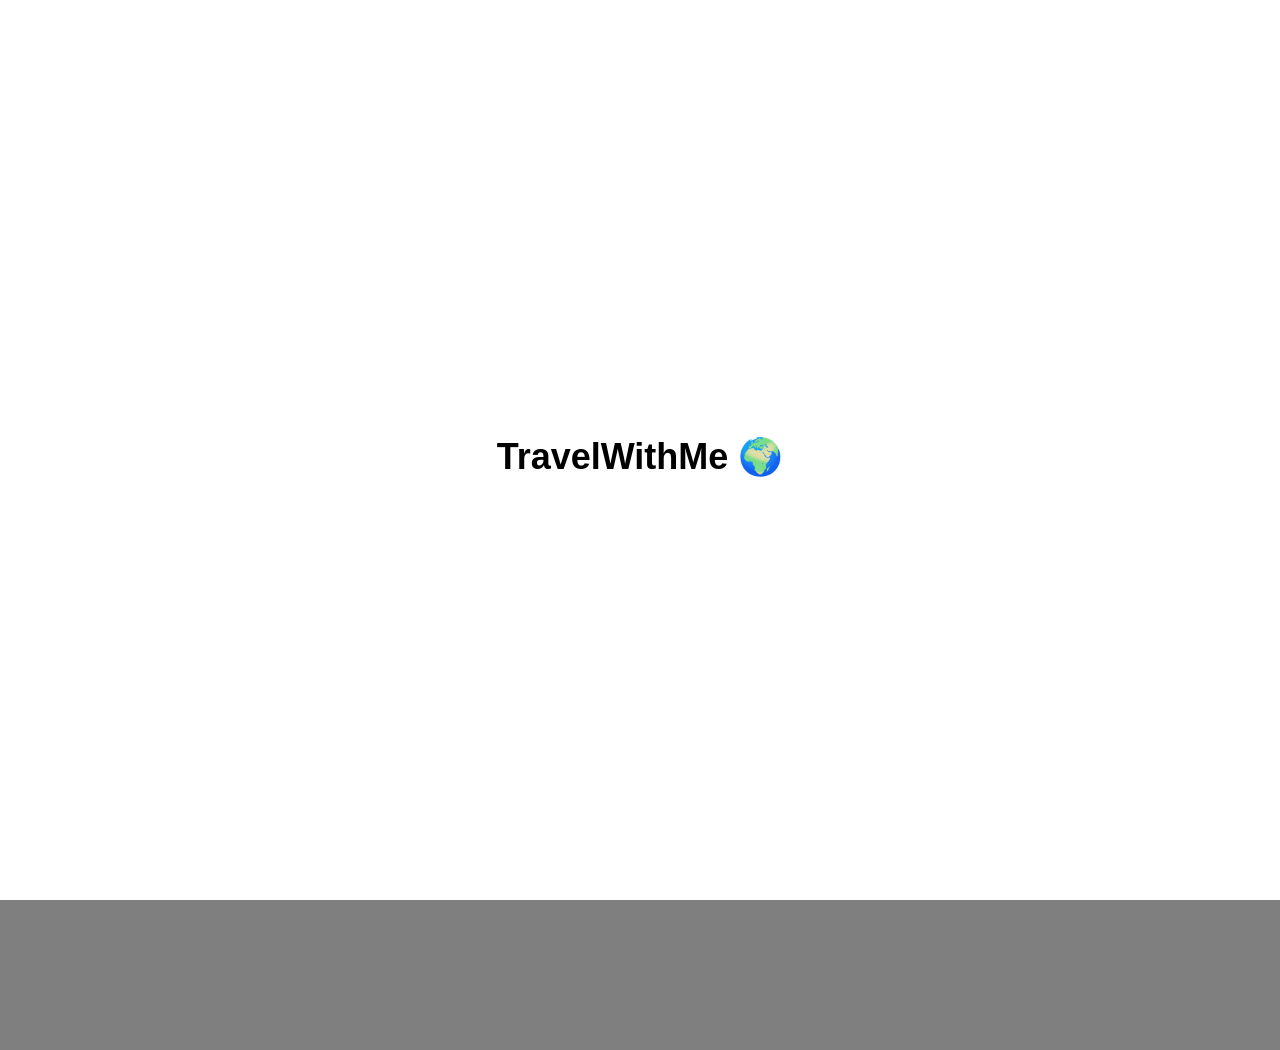
<file: index.html>
<!DOCTYPE html>
<html>
<head>
  <meta name="viewport" content="width=device-width, initial-scale=1.0">
  <div id="loader">

  <h1>TravelWithMe 🌍</h1>
  

</div>



  <title>Travel With Me 🌍</title>
  <link rel="stylesheet" href="style.css">
</head>
<body class="welcome">

  <div class="overlay">
    <h1>Uncover India’s Hidden Gems 🌍 </h1>
    <p>Find the best places to visit anytime of the year</p>

    <a href="login.html">
      <button>Explore Now ➤</button>
    </a>
  </div>
<button onclick="topFunction()" id="topBtn">⬆</button>

<script>

let mybutton = document.getElementById("topBtn");

window.onscroll = function() {

  if (document.body.scrollTop > 200 || document.documentElement.scrollTop > 200) {

    mybutton.style.display = "block";

  } else {

    mybutton.style.display = "none";

  }

};

function topFunction() {

  document.body.scrollTop = 0;

  document.documentElement.scrollTop = 0;

}

</script>

<script>

window.onload = function() {

  setTimeout(function() {

    document.getElementById("loader").style.display = "none";

  }, 2000);

};

</script>

<script src="script.js"></script>

</body>
</html>
</file>
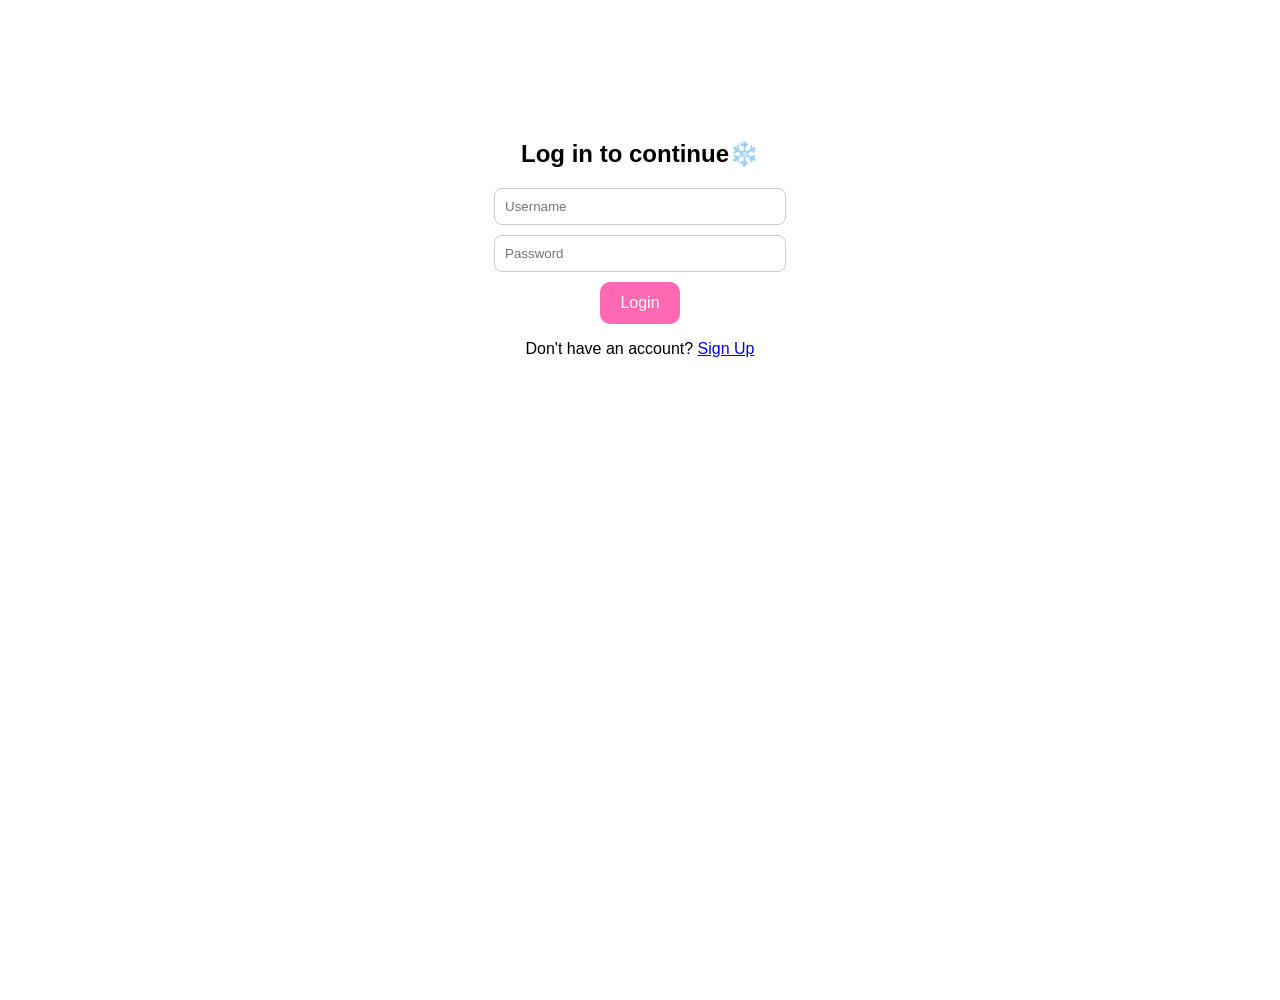
<file: login.html>
<!DOCTYPE html>
<html>
<head>
  <title>Login 🌨️</title>
  <link rel="stylesheet" href="style.css">
</head>
<body class="login">

  <div class="login-box">
    <h2>Log in to continue❄️</h2>

    <input type="text" placeholder="Username">
    <input type="password" placeholder="Password">

    <a href="seasons.html">
      <button>Login</button>
    </a>

    <p>Don't have an account? <a href="signup.html">Sign Up</a></p>
  </div>

</body>
</html>
</file>
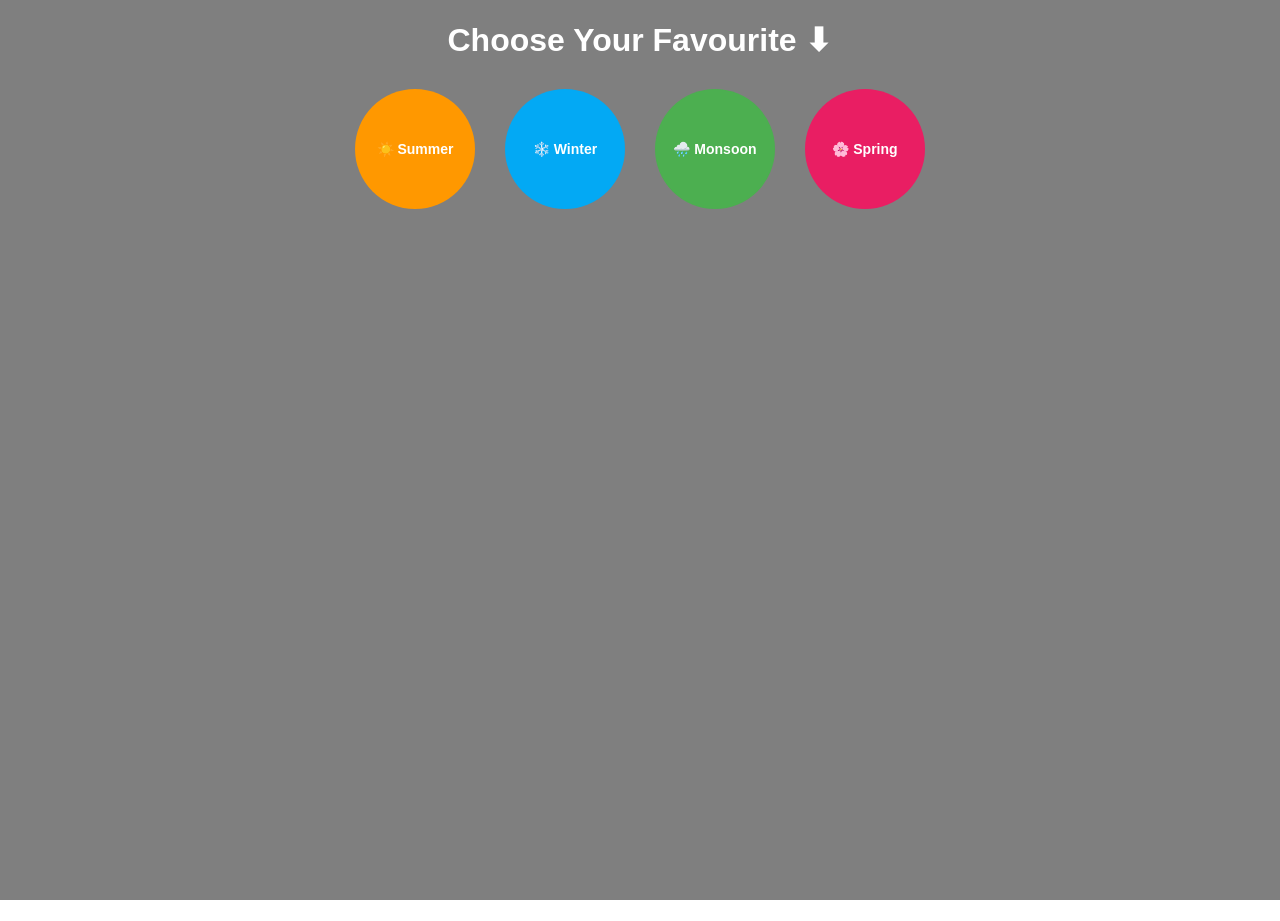
<file: seasons.html>
<!DOCTYPE html>
<html>
<head>
  <meta name="viewport" content="width=device-width, initial-scale=1.0">
  <title>Seasons 🌸</title>
  <link rel="stylesheet" href="style.css">
</head>
<body class="seasons">

  <h1>Choose Your Favourite ⬇</h1>

  <div class="seasons-container">

    <a href="summer.html" class="season summer">☀️ Summer</a>

    <a href="winter.html" class="season winter">❄️ Winter</a>

    <a href="monsoon.html" class="season monsoon">🌧️ Monsoon</a>

    <a href="spring.html" class="season spring">🌸 Spring</a>

  </div>

  <script src="script.js"></script>
  
</body>
</html>
</file>
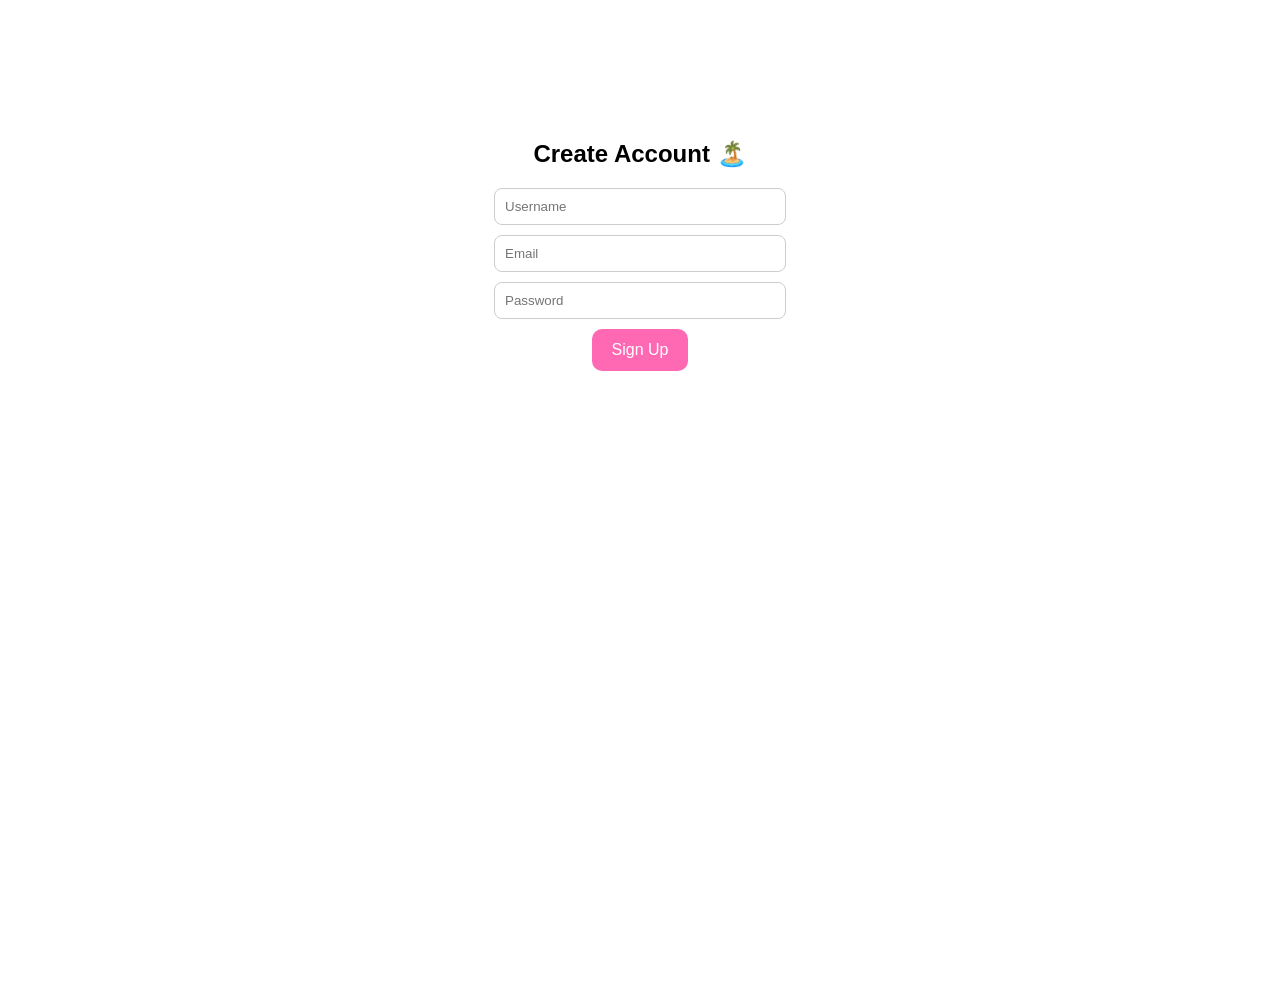
<file: signup.html>
<!DOCTYPE html>
<html>
<head>
  <title>Sign Up 🌊 </title>
  <link rel="stylesheet" href="style.css">
</head>
<body class="login">

  <div class="login-box">
    <h2>Create Account 🏝️ </h2>

    <input type="text" placeholder="Username">
    <input type="email" placeholder="Email">
    <input type="password" placeholder="Password">

    <a href="seasons.html">
      <button>Sign Up</button>
    </a>
  </div>

</body>
</html>
</file>
<file: style.css>
body.welcome {
  margin: 0;
  font-family: Arial;

  background: url("https://images.unsplash.com/photo-1507525428034-b723cf961d3e") no-repeat center/cover;
  height: 100vh;
}

.overlay {
  background: rgba(0,0,0,0.5);
  height: 100vh;
  color: white;
  text-align: center;
  padding-top: 150px;
}

button {
  padding: 12px 20px;
  font-size: 16px;
  background: #ff69b4;
  border: none;
  color: white;
  border-radius: 10px;
  cursor: pointer;
}body.login {
  margin: 0;
  font-family: Arial;

  background: url("https://images.unsplash.com/photo-1482192596544-9eb780fc7f66") no-repeat center/cover;
  height: 100vh;
}

.login-box {
  background: rgba(255,255,255,0.8);
  width: 300px;
  margin: 100px auto;
  padding: 20px;
  border-radius: 15px;
  text-align: center;
}

.login-box input {
  display: block;
  width: 90%;
  margin: 10px auto;
  padding: 10px;
  border-radius: 8px;
  border: 1px solid #ccc;
}
body.seasons {
  margin: 0;
  font-family: Arial;
  text-align: center;

  background: url("https://images.unsplash.com/photo-1501785888041-af3ef285b470") no-repeat center center;
  background-size: cover;
  height: 100vh;
}
h1 {
  margin-bottom: 30px;
}

/* container */
.seasons-container {
  display: flex;
  justify-content: center;
  gap: 30px;
  flex-wrap: wrap;
}

/* circles */
.season {
  width: 120px;
  height: 120px;
  border-radius: 50%;
  display: flex;
  align-items: center;
  justify-content: center;
  text-decoration: none;
  color: white;
  font-weight: bold;
  font-size: 14px;

  transition: 0.3s;
}

/* hover effect */
.season:hover {
  transform: scale(1.1);
}

/* colors */
.summer {
  background: #ff9800;
}

.winter {
  background: #03a9f4;
}

.monsoon {
  background: #4caf50;
}

.spring {
  background: #e91e63;
}
body.seasons h1 {
  color: white;
  font-size: 32px;
  font-weight: bold;
}
body.seasons::before {
  content: "";
  position: fixed;
  top: 0;
  left: 0;
  width: 100%;
  height: 100%;
  background: rgba(0,0,0,0.5);
  z-index: -1;
}
body.season-page {
  margin: 0;
  font-family: Arial;
  background: #f9f9f9 !important;
}
.place {
  background: white;
  margin: 20px auto;
  padding: 15px;
  width: 300px;
  border-radius: 15px;
  box-shadow: 0 5px 15px rgba(0,0,0,0.1);
}
.places-container {
  display: flex;
  justify-content: center;
  flex-wrap: wrap;
  gap: 20px;
}

.place {
  background: white;
  width: 250px;
  padding: 15px;
  border-radius: 15px;
  box-shadow: 0 8px 20px rgba(0,0,0,0.1);
  transition: 0.3s;
}

.place:hover {
  transform: scale(1.05);
}
.place img {
  width: 100%;
  height: 150px;
  object-fit: cover;
  border-radius: 10px;
}

.place p {
  font-size: 14px;
}

.place button {
  margin-top: 10px;
  padding: 8px 15px;
  border: none;
  background: #ff69b4;
  color: white;
  border-radius: 10px;
  cursor: pointer;
}

.place button:hover {
  background: #ff1493;
}
body.season-page {
  margin: 0;
  font-family: Arial;

  background-image: url("goa.jpg");

  background-size: cover;
  background-position: center;
  background-repeat: no-repeat;

  min-height: 100vh;
}


body.season-page h1 {
  text-align: center;
  font-size: 32px;
  margin-bottom: 30px;
  color: #333;
}
.place {
  background: rgba(255, 255, 255, 0.7);
  backdrop-filter: blur(10px);

  width: 230px;
  padding: 15px;
  border-radius: 20px;

  box-shadow: 0 10px 30px rgba(0,0,0,0.2);

  transition: 0.3s;
}
.place button {
  margin-top: 10px;
  padding: 10px;
  width: 100%;
  border: none;

  background: linear-gradient(45deg, #ff69b4, #ff1493);
  color: white;

  border-radius: 10px;
  cursor: pointer;

  font-weight: bold;
}

.place button:hover {
  opacity: 0.9;
}
.place img {
  width: 100%;
  height: 120px;
  object-fit: cover;
  border-radius: 15px;
}
.navbar {
  display: flex;
  justify-content: space-between;
  align-items: center;

  padding: 15px 30px;
  background: white;

  box-shadow: 0 5px 15px rgba(0,0,0,0.1);
}

.navbar h2 {
  margin: 0;
}

.nav-links a {
  margin-left: 20px;
  text-decoration: none;
  color: #333;
  font-weight: bold;
}

.nav-links a:hover {
  color: #ff69b4;
}
body {
  animation: fadeIn 1s ease-in;
}

@keyframes fadeIn {
  from {
    opacity: 0;
  }
  to {
    opacity: 1;
  }
}
.place {
  opacity: 0;
  transform: translateY(30px);
  animation: slideUp 0.6s ease forwards;
}

@keyframes slideUp {
  to {
    opacity: 1;
    transform: translateY(0);
  }
}
.place:nth-child(1) { animation-delay: 0.2s; }
.place:nth-child(2) { animation-delay: 0.4s; }
.place:nth-child(3) { animation-delay: 0.6s; }
.place:nth-child(4) { animation-delay: 0.8s; }
.place:nth-child(5) { animation-delay: 1s; }
.place:nth-child(6) { animation-delay: 1.2s; }
.place:nth-child(7) { animation-delay: 1.4s; }
.place:nth-child(8) { animation-delay: 1.6s; }
.place:nth-child(9) { animation-delay: 1.8s; }

.footer {
  margin-top: 80px;
  padding: 30px;

  background: linear-gradient(to right, #111, #333);
  color: white;
  text-align: center;
}

.footer h3 {
  font-size: 20px;
  margin-bottom: 10px;
}

.socials span {
  margin: 0 12px;
  font-size: 22px;
  transition: 0.3s;
}

.socials span:hover {
  color: #ff69b4;
  transform: scale(1.3);
}

.places-container {
  display: flex;
  flex-direction: column;   /* ek ek neeche aayega */
  gap: 30px;                /* boxes ke beech space */
  padding: 20px;
}

.place {
  background: white;
  padding: 20px;
  border-radius: 15px;

  box-shadow: 0 4px 12px rgba(0,0,0,0.1);
}

.place img {
  width: 100%;
  height: 250px;
  object-fit: cover;

  border-radius: 12px;
}

.place {
  background: white;
  padding: 20px;
  border-radius: 15px;

  transition: transform 0.3s ease;
}

.place:hover {
  transform: scale(1.05);
}

.season-circle {
  transition: transform 0.3s ease;
}

.season-circle:hover {
  transform: scale(1.1);
}

#topBtn {
  display: none;

  position: fixed;
  bottom: 30px;
  right: 30px;

  background-color: #ff6b6b;
  color: white;

  border: none;
  border-radius: 50%;

  padding: 12px 15px;

  font-size: 18px;
  cursor: pointer;

  box-shadow: 0 4px 8px rgba(0,0,0,0.2);
}

#topBtn:hover {
  background-color: #ff4d4d;
}

#topBtn {

  display: none;

  position: fixed;

  bottom: 30px;

  right: 30px;

  background-color: #ff6b6b;

  color: white;

  border: none;

  border-radius: 50%;

  padding: 12px 15px;

  font-size: 18px;

  cursor: pointer;

} 

.nav-links a {
  text-decoration: none;
  padding: 8px 15px;
  border-radius: 8px;

  transition: 0.3s;
}

.nav-links a:hover {
  background-color: #ff6b6b;
  color: white;
}

.place {
  opacity: 0;
  transform: translateY(40px);

  animation: fadeUp 0.6s ease forwards;
}

/* delay for each box */

.place:nth-child(1) { animation-delay: 0.1s; }
.place:nth-child(2) { animation-delay: 0.2s; }
.place:nth-child(3) { animation-delay: 0.3s; }
.place:nth-child(4) { animation-delay: 0.4s; }
.place:nth-child(5) { animation-delay: 0.5s; }
.place:nth-child(6) { animation-delay: 0.6s; }
.place:nth-child(7) { animation-delay: 0.7s; }
.place:nth-child(8) { animation-delay: 0.8s; }
.place:nth-child(9) { animation-delay: 0.9s; }
.place:nth-child(10) { animation-delay: 1s; }

@keyframes fadeUp {

  to {
    opacity: 1;
    transform: translateY(0);
  }

}

.footer {

  background-color: #222;

  color: white;

  text-align: center;

  padding: 25px 10px;

  margin-top: 40px;

}

.footer h3 {

  margin-bottom: 8px;

}

.footer p {

  margin: 5px 0;

}

.socials span {

  font-size: 22px;

  margin: 0 8px;

  cursor: pointer;

  transition: 0.3s;

}

.socials span:hover {

  transform: scale(1.2);

}

.copy {

  margin-top: 10px;

  font-size: 14px;

  opacity: 0.7;

}

#searchInput {

  width: 60%;

  padding: 10px;

  margin: 20px auto;

  display: block;

  border-radius: 10px;

  border: 1px solid #ccc;

  font-size: 16px;

}

#loader {

  position: fixed;

  width: 100%;

  height: 100%;

  background: white;

  display: flex;

  flex-direction: column;

  justify-content: center;

  align-items: center;

  z-index: 9999;

}

#loader h1 {

  font-size: 36px;

  margin-bottom: 10px;

}

#loader p {

  font-size: 18px;

  color: #555;

}

.dark-mode {
  background-color: #121212;
  color: white;
}

.dark-mode .place {
  background-color: #1e1e1e;
  color: white;
}

.dark-mode .navbar {
  background-color: #222;
}

.dark-mode .footer {
  background-color: #111;
}

/* 📱 Mobile Responsive Design */

@media (max-width: 768px) {

  .navbar {

    flex-direction: column;

    text-align: center;

    padding: 10px;

  }

  .nav-links {

    margin-top: 8px;

  }

  .nav-links a {

    display: block;

    margin: 5px 0;

  }

  .places-container {

    flex-direction: column;

    align-items: center;

  }

  .place {

    width: 95%;

    margin-bottom: 20px;

  }

  #searchInput {

    width: 90%;

  }

  h1 {

    font-size: 24px;

  }

  .season-circle {

    width: 120px;

    height: 120px;

    font-size: 14px;

  }

  #topBtn {

    bottom: 20px;

    right: 20px;

  }

}

/* 📱 Extra Mobile Fix */

@media (max-width: 480px) {

  h1 {
    font-size: 20px;
    padding: 0 10px;
  }

  .place img {
    height: 200px;
  }

  .place h2 {
    font-size: 18px;
  }

  .place p {
    font-size: 14px;
  }

  button {
    font-size: 14px;
    padding: 8px 12px;
  }

}
</file>
